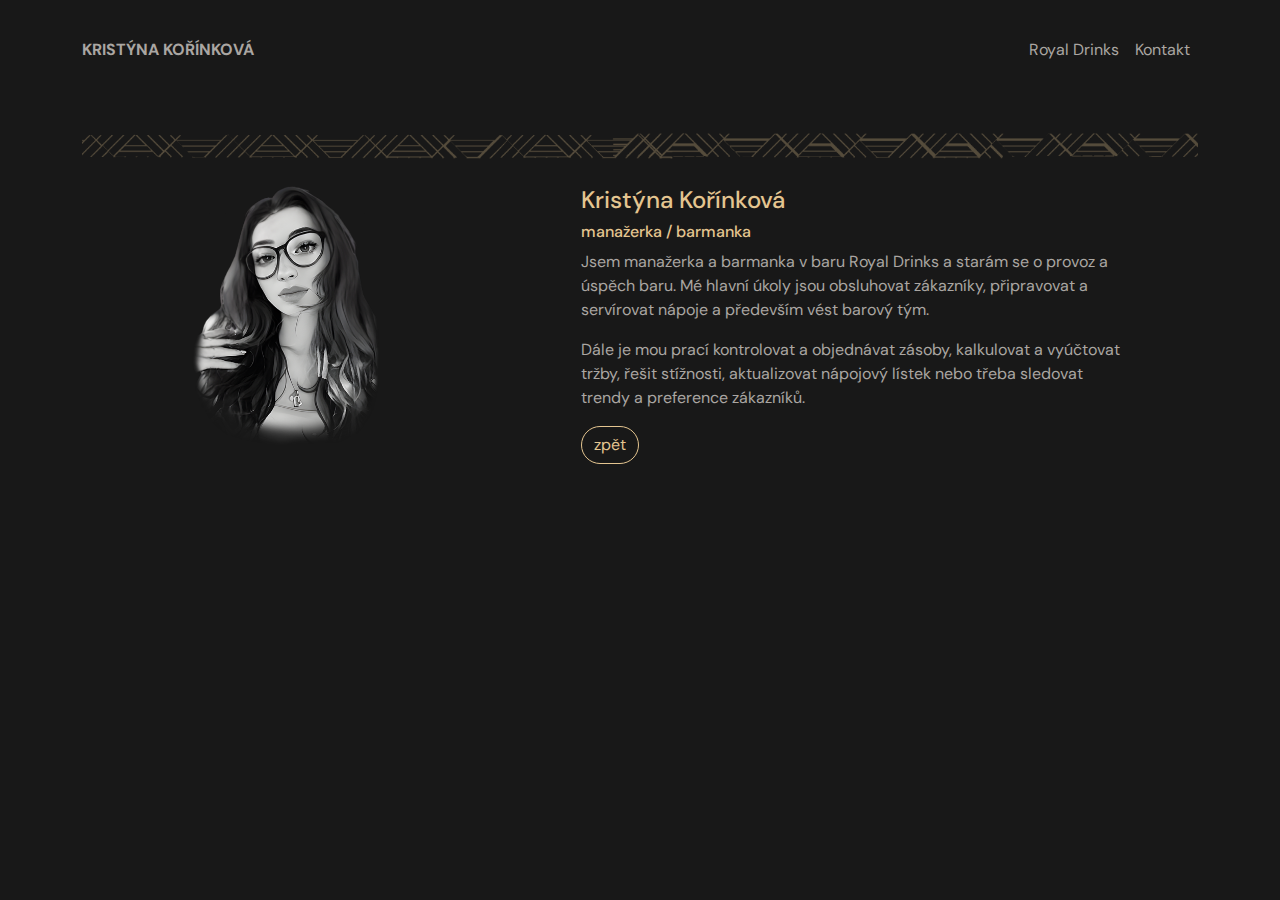
<file: Projekt/portfolio - Kristyna/index.html>
<!DOCTYPE html>
<html lang="en">
  <head>
    <meta charset="UTF-8" />
    <meta
      name="viewport"
      content="width=device-width, user-scalable=no, initial-scale=1.0, maximum-scale=1.0, minimum-scale=1.0"
    />
    <meta http-equiv="X-UA-Compatible" content="ie=edge" />
    <link rel="stylesheet" href="assets/css/bootstrap.min.css" />
    <link rel="stylesheet" href="assets/css/style.css" />
    <link href="https://fonts.googleapis.com/css?family=DM+Sans:100,200,300,regular,500,600,700,800,900,100italic,200italic,300italic,italic,500italic,600italic,700italic,800italic,900italic" rel="stylesheet" />
    <link rel="shortcut icon" href="assets/img/logo.png" type="image/x-icon">
    <title>Kristýna Kořínková</title>
  </head>
  <body>
    <nav class="navbar navbar-expand-md navbar-light">
      <div class="container-md">
        <a class="navbar-brand" href="#"><b>KRISTÝNA KOŘÍNKOVÁ</b></a>
        <button
          class="navbar-toggler ms-auto"
          type="button"
          data-bs-toggle="collapse"
          data-bs-target="#navbarTogglerDemo01"
          aria-controls="navbarTogglerDemo01"
          aria-expanded="false"
          aria-label="Toggle navigation"
        >
          <span class="navbar-toggler-icon"></span>
        </button>
        <div class="collapse navbar-collapse" id="navbarTogglerDemo01">
          <ul class="navbar-nav mb-2 mb-lg-0 ms-auto">
            <li class="nav-item">
              <a class="nav-link" href="../index.html">Royal Drinks</a>
            </li>
            <li class="nav-item">
              <a class="nav-link" href="../index.html">Kontakt</a>
            </li>
          </ul>
        </div>
      </div>
    </nav>

    <main>
        <div class="container-md">
          <div class="row py-5">
            <img src="assets/img/pattern.png" alt="" srcset="" class="pt">
            <div class="col-12 col-md-3 ms-auto me-auto">
              <img src="assets/img/photo.png" class="img-fluid" id="mg" alt="alt" />
            </div>
            <div class="col-12 col-md-6 ms-auto me-auto">
              <h4>Kristýna Kořínková</h4>
              <h6>manažerka / barmanka</h6>
              <p>
                Jsem manažerka a barmanka v baru Royal Drinks a starám se o provoz a úspěch baru.
                Mé hlavní úkoly jsou obsluhovat zákazníky, připravovat a servírovat nápoje a především vést barový tým.
              </p>

              <p>
                Dále je mou prací kontrolovat a objednávat zásoby, kalkulovat a vyúčtovat tržby, řešit stížnosti, aktualizovat nápojový lístek nebo třeba sledovat trendy a preference zákazníků.
              </p>

              <a href="../index.html" class="btn btn-outline-primary rounded-pill">zpět</a>

            </div>
          </div>
        </div>
      </section>
    </main>
    <script src="assets/js/bootstrap.bundle.min.js"></script>
  </body>
</html>
</file>
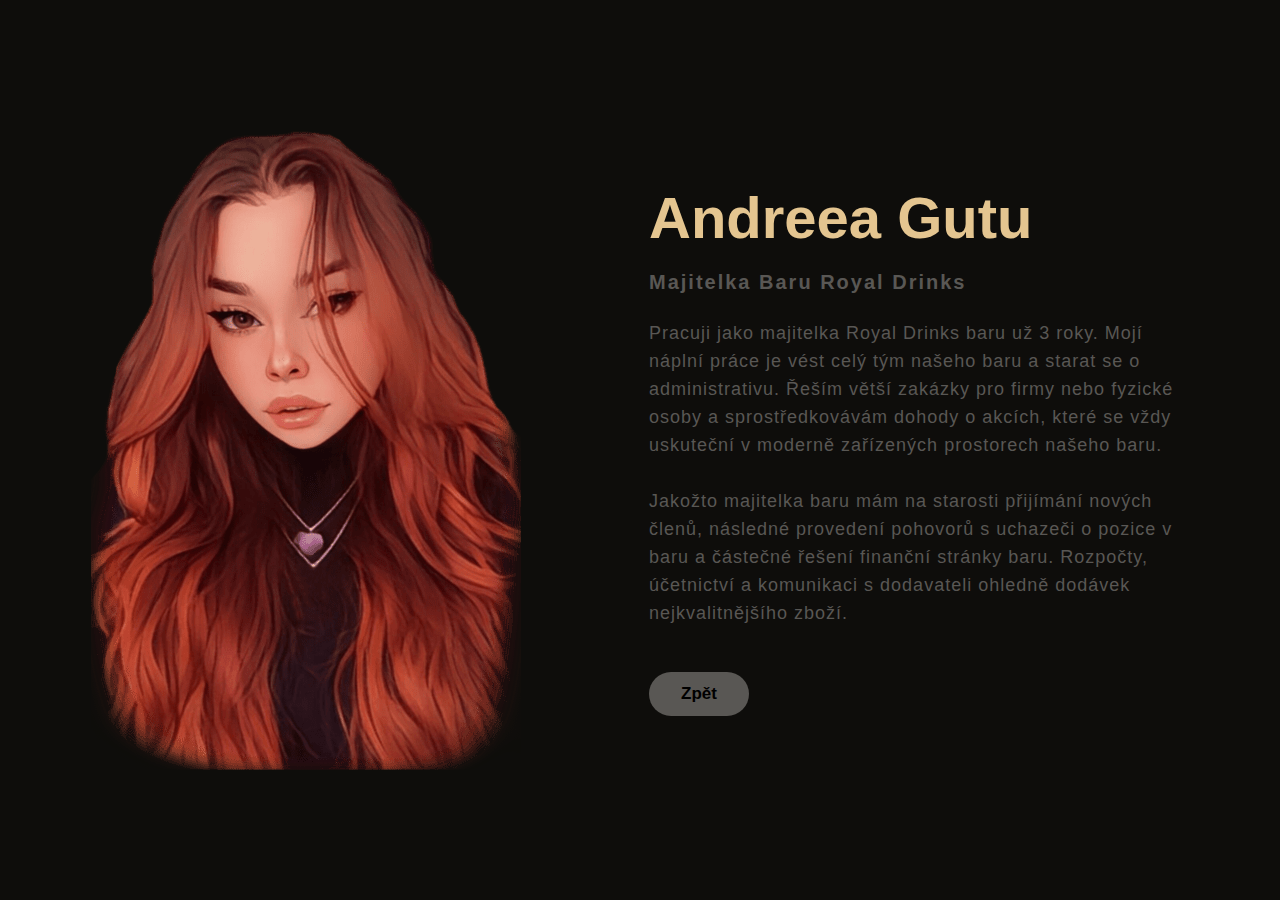
<file: Projekt/portfolio - Andreea/portfolio.html>
<!DOCTYPE html>
<html lang="en">
<head>
    <meta charset="UTF-8">
    <meta name="viewport" content="width=device-width, initial-scale=1">
    <title>Andreea Gutu</title>
    <link rel="icon" type="image/x-icon" href="../logo3.png">
    <link rel="stylesheet" type="text/css" href="./assets/css/style.css">

    <link rel="preconnect" href="https://fonts.googleapis.com">
    <link rel="preconnect" href="https://fonts.gstatic.com" crossorigin>
    <link rel="preconnect" href="https://fonts.googleapis.com/css?family=Josefin+Sans:ital,wght@0,100;0,200;0,300;0,400;
    0,500;0,600;0,700;1,100;1,200;1,300;1,400;1,500;1,600;1,700&display=swap" rel="stylesheet">
</head>
<body>


    <section class="about">
        <div class="content">
            <img src="./assets/images/foto.png">
            <div class="text">
                <h1>Andreea Gutu</h1>
                <h5>Majitelka baru Royal Drinks</h5>
                <p>Pracuji jako majitelka Royal Drinks baru už 3 roky. Mojí náplní práce je vést celý tým našeho baru a starat se o administrativu. 
                    Řeším větší zakázky pro firmy nebo fyzické osoby a sprostředkovávám dohody o akcích, které se vždy uskuteční v moderně zařízených prostorech našeho baru.
                    <br>
                    <br>
                    Jakožto majitelka baru mám na starosti přijímání nových členů, následné provedení pohovorů s uchazeči o pozice v baru a částečné řešení finanční stránky baru. 
                    Rozpočty, účetnictví a komunikaci s dodavateli ohledně dodávek nejkvalitnějšího zboží.</p>
                    <a href="../index.html"><button type="button" >Zpět</button></a>
            </div>
        </div>
    </section>
</body>
</html>
</file>
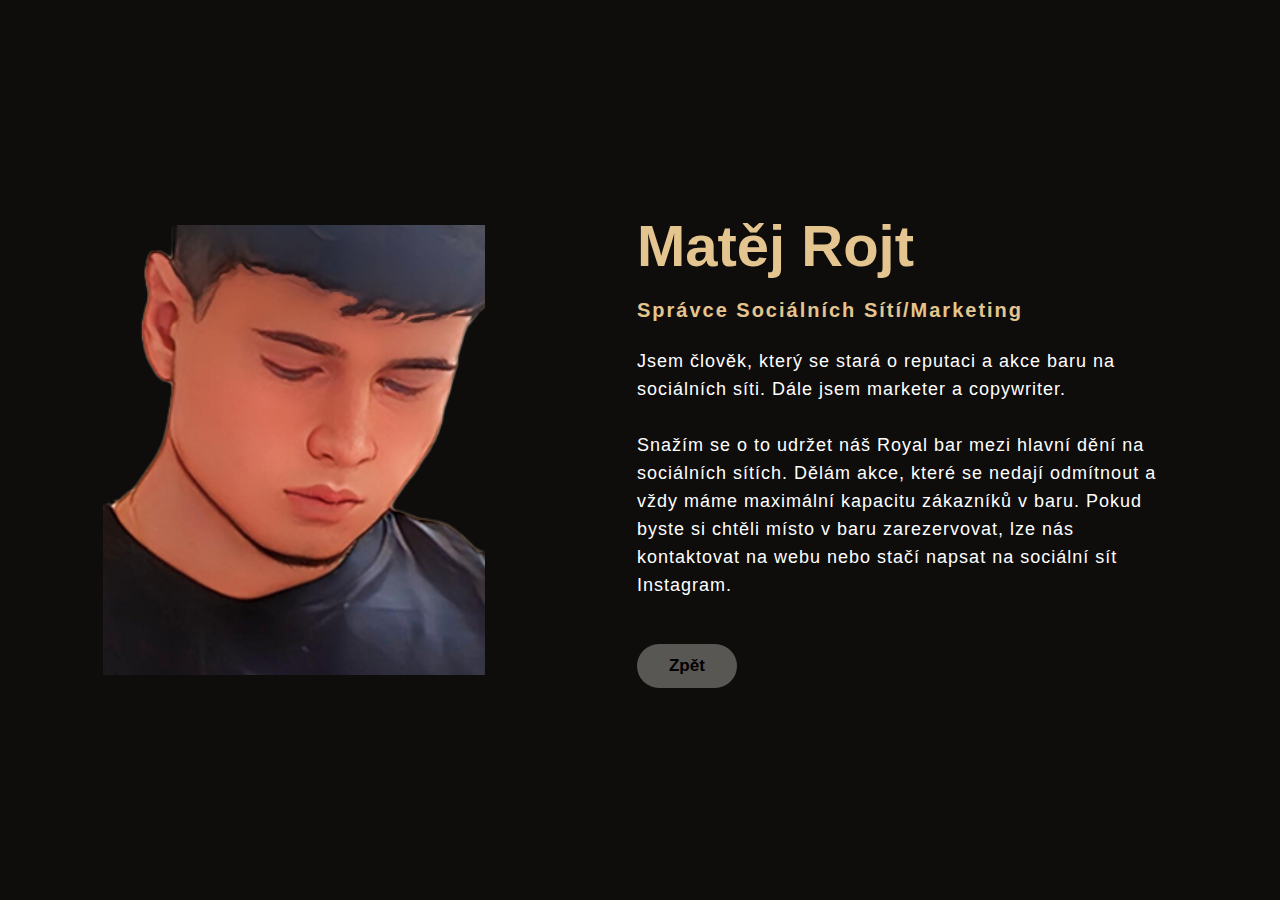
<file: Projekt/portfolio - Matěj/portfolio.html>
<!DOCTYPE html>
<html lang="en">
<head>
    <meta charset="UTF-8">
    <meta name="viewport" content="width=device-width, initial-scale=1">
    <title>Matěj Rojt</title>
    <link rel="stylesheet" type="text/css" href="./assets/css/style.css">
    <link rel="icon" type="image/x-icon" href="../logo3.png">
    <link rel="preconnect" href="https://fonts.googleapis.com">
    <link rel="preconnect" href="https://fonts.gstatic.com" crossorigin>
    <link rel="preconnect" href="https://fonts.googleapis.com/css?family=Josefin+Sans:ital,wght@0,100;0,200;0,300;0,400;
    0,500;0,600;0,700;1,100;1,200;1,300;1,400;1,500;1,600;1,700&display=swap" rel="stylesheet">
</head>
<body>


    <section class="about">
        <div class="content">
            <img src="./assets/images/foto.png">
            <div class="text">
                <h1>Matěj Rojt</h1>
                <h5>Správce sociálních sítí/Marketing</h5>
                <p>Jsem člověk, který se stará o reputaci a akce baru na sociálních síti. Dále jsem marketer a copywriter. 
                    <br><br>Snažím se o to udržet náš Royal bar mezi hlavní dění na sociálních sítích. Dělám akce, které se nedají odmítnout a vždy máme maximální kapacitu zákazníků v baru. Pokud byste si chtěli místo v baru zarezervovat, lze nás kontaktovat na webu nebo stačí napsat na sociální sít Instagram. </p>
                    <a href="../index.html"><button type="button" >Zpět</button></a>
            </div>
        </div>
    </section>
</body>
</html>
</file>
<file: Projekt/portfolio - Kristyna/assets/css/style.css>
@import url('https://fonts.googleapis.com/css?family=DM+Sans:100,200,300,regular,500,600,700,800,900,100italic,200italic,300italic,italic,500italic,600italic,700italic,800italic,900italic');

body{
    font-family: "DM Sans";
}

h4,h6{
    color: hsl(38, 61%, 73%);
}

#mg{
    margin-bottom: 0.5rem;
}

.pt{
    opacity: 30%;
    padding-bottom: 1%;
}
</file>
<file: Projekt/portfolio - Andreea/assets/css/style.css>
:root{
    --gold-crayola: hsl(38, 61%, 73%);
    --quick-silver: hsla(0, 0%, 65%, 1);
    --davys-grey: hsla(30, 3%, 34%, 1);
    --smoky-black-1: hsla(40, 12%, 5%, 1);
}

*{
    padding: 0;
    margin: 0;
    box-sizing: border-box;
    font-family: 'Josefin Sans', sans-serif;
    background-color: var(--smoky-black-1);
}




.about{
    width: 100%;
    height: 100vh;
    display: flex;
    justify-content: center;
    align-items: center;
}

.about .content img{
    height: 650px;
    width: 430px;
    max-width: 100%;
}

.text{
    width: 550px;
    max-width: 100%;
    padding: 0 10px;
}

.content{
    width: 1280px;
    max-width: 95%;
    margin: 0 auto;
    display: flex;
    flex-wrap: wrap;
    align-items: center;
    justify-content: space-around;
}

.text h1 {
    color: var(--gold-crayola);
    font-size: 58px;
    margin-bottom: 20px;
    text-transform: capitalize;
}

.text h5{
    color: var(--davys-grey);
    font-size: 20px;
    margin-bottom: 25px;
    text-transform: capitalize;
    letter-spacing: 2px;
}

.text p {
    color: var(--davys-grey);
    font-size: 18px;
    line-height: 28px;
    letter-spacing: 1px;
    margin-bottom: 45px;
}

button{
    background-color: var(--davys-grey);
    color: #000;
    border: 2px solid transparent;
    text-decoration: none;
    padding: 10px 30px;
    border-radius: 30px;
    font-size: 17px;
    font-weight: bold;
}

button:hover{
    transform: scale(1.2);
    background-color: transparent;
    border: 2px solid var(--gold-crayola);
    color: var(--gold-crayola);
    transition: .4s;
    cursor: pointer;
}


@media  (max-width: 1180px) {
    .about{
        width: 100%;
        height: auto;
        padding: 70px 0px;
    }
}

@media  (max-width: 650px){
    .about .content img{
        margin-bottom: 35px;
    }
    .text h1{
        font-size: 60px;
        margin-bottom: 25px;
    }
}
</file>
<file: Projekt/portfolio - Matěj/assets/css/style.css>
:root{
    --gold-crayola: hsl(38, 61%, 73%);
    --quick-silver: hsla(0, 0%, 65%, 1);
    --davys-grey: hsla(30, 3%, 34%, 1);
    --smoky-black-1: hsla(40, 12%, 5%, 1);
}

*{
    padding: 0;
    margin: 0;
    box-sizing: border-box;
    font-family: 'Josefin Sans', sans-serif;
    background-color: var(--smoky-black-1);
}



.about{
    width: 100%;
    height: 100vh;
    display: flex;
    justify-content: center;
    align-items: center;
}

.about .content img{
    height: 450px;
    width: 35%px;
    max-width: 100%;
}

.text{
    width: 550px;
    max-width: 100%;
    padding: 0 10px;
}

.content{
    width: 1280px;
    max-width: 95%;
    margin: 0 auto;
    display: flex;
    flex-wrap: wrap;
    align-items: center;
    justify-content: space-around;
}

.text h1 {
    color: var(--gold-crayola);
    font-size: 58px;
    margin-bottom: 20px;
    text-transform: capitalize;
}

.text h5{
    color: var(--gold-crayola);
    font-size: 20px;
    margin-bottom: 25px;
    text-transform: capitalize;
    letter-spacing: 2px;
}

.text p {
    color: white;
    font-size: 18px;
    line-height: 28px;
    letter-spacing: 1px;
    margin-bottom: 45px;
}

button{
    background-color: var(--davys-grey);
    color: #000;
    border: 2px solid transparent;
    text-decoration: none;
    padding: 10px 30px;
    border-radius: 30px;
    font-size: 17px;
    font-weight: bold;
}

button:hover{
    transform: scale(1.2);
    background-color: transparent;
    border: 2px solid var(--gold-crayola);
    color: var(--gold-crayola);
    transition: .4s;
    cursor: pointer;
}


@media  (max-width: 1180px) {
    .about{
        width: 100%;
        height: auto;
        padding: 70px 0px;
    }
}

@media  (max-width: 650px){
    .about .content img{
        margin-bottom: 35px;
    }
    .text h1{
        font-size: 60px;
        margin-bottom: 25px;
    }
}
</file>
